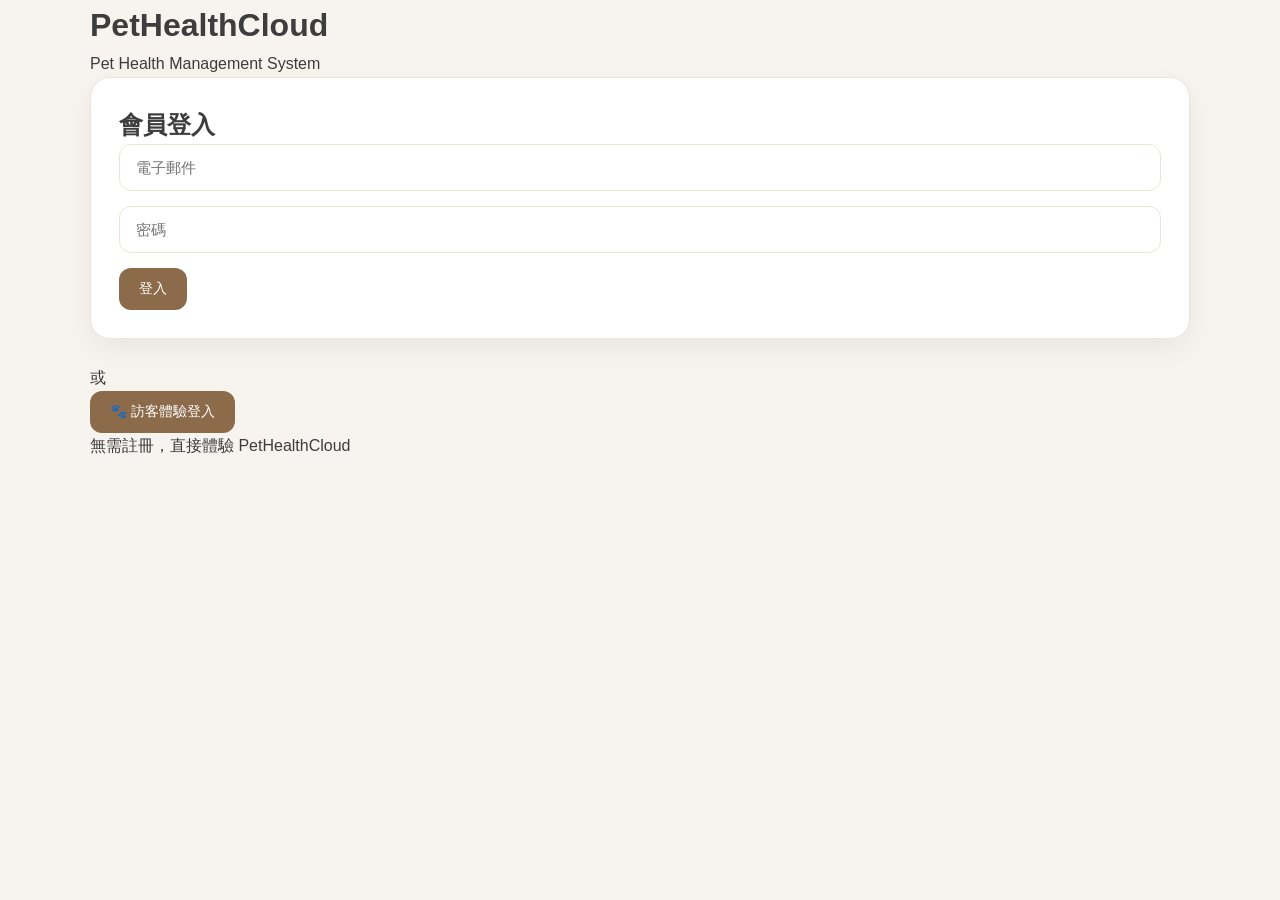
<file: src/main/resources/static/login.html>
<!DOCTYPE html>
<html lang="zh-TW">
<head>
    <meta charset="UTF-8">
    <meta name="viewport" content="width=device-width, initial-scale=1.0">
    <title>PetHealthCloud</title>

    <link rel="stylesheet" href="style.css">
</head>
<body>
    <div class="container">

    <h1>PetHealthCloud</h1>
    <p>Pet Health Management System</p>

    <div class="card">
        <h2>會員登入</h2>
        <input id="email" type="email" placeholder="電子郵件">
        <input id="password" type="password" placeholder="密碼">
        <button id="loginButton">登入</button>
    </div>

    <div class="guest-login">
    <p>或</p>

    <button id="guestLoginButton" type="button">
        🐾 訪客體驗登入
    </button>

    <p class="guest-hint">
        無需註冊，直接體驗 PetHealthCloud
    </p>
    </div>
        
    </div>
    <script src="script.js?v=0.6"></script>
</body>
</html>
</file>
<file: src/main/resources/static/style.css>
/* ===========================
   TeaCat v0.7
   Pet Health Dashboard
   MUJI × Apple Style
=========================== */

:root{
    --bg:#f7f4ef;
    --card:#ffffff;

    --primary:#8b6b4a;
    --primary-dark:#6d5238;
    --primary-soft:#f1e9df;

    --secondary:#d8c3a5;

    --border:#ece4d8;

    --text:#3d3d3d;
    --sub:#7b7b7b;

    --danger:#d46a6a;

    --shadow:0 10px 30px rgba(0,0,0,.06);
    --shadow-hover:0 14px 35px rgba(0,0,0,.09);

    --radius:20px;
}


/* ===========================
   Base
=========================== */

*{
    margin:0;
    padding:0;
    box-sizing:border-box;
}

body{
    font-family:"Segoe UI","Noto Sans TC",sans-serif;
    background:var(--bg);
    color:var(--text);
    line-height:1.6;
}

.container{
    width:min(1100px,92%);
    margin:0 auto;
    padding-bottom:60px;
}


/* ===========================
   Dashboard Header
=========================== */

.dashboard-header{
    margin-top:30px;

    background:rgba(255,255,255,.92);

    border:1px solid var(--border);
    border-radius:22px;

    padding:22px 26px;

    display:flex;
    justify-content:space-between;
    align-items:center;

    box-shadow:var(--shadow);

    position:sticky;
    top:15px;
    z-index:100;

    backdrop-filter:blur(12px);
}

.dashboard-header h1{
    color:var(--primary);
    font-size:27px;
    margin:0;
}

.dashboard-header p{
    color:var(--sub);
    font-size:14px;
    margin-top:2px;
}

.logout-button{
    background:transparent;
    color:var(--primary);
    border:1px solid var(--secondary);
}

.logout-button:hover{
    color:white;
}


/* ===========================
   Welcome
=========================== */

.welcome-section{
    padding:55px 5px 30px;
}

.welcome-section h2{
    font-size:30px;
    color:var(--text);
    margin-bottom:6px;
}

.welcome-section p{
    color:var(--sub);
}


/* ===========================
   Card
=========================== */

.card{
    background:var(--card);

    border:1px solid var(--border);
    border-radius:var(--radius);

    box-shadow:var(--shadow);

    padding:28px;
    margin-bottom:26px;

    transition:
        transform .25s ease,
        box-shadow .25s ease;
}

.card:hover{
    transform:translateY(-2px);
    box-shadow:var(--shadow-hover);
}


/* ===========================
   Section Header / Title
=========================== */

.section-header{
    display:flex;
    align-items:center;
    justify-content:space-between;
    gap:20px;
    margin-bottom:20px;
}

.section-header h2{
    margin:2px 0 0;
}

.section-label{
    font-size:11px;
    letter-spacing:1.6px;
    font-weight:700;
    color:var(--primary);
}

.section-title{
    margin-bottom:22px;
}

.section-title h2{
    font-size:20px;
    margin-bottom:3px;
}

.section-title p{
    color:var(--sub);
    font-size:14px;
}


/* ===========================
   Buttons
=========================== */

button{
    background:var(--primary);
    color:white;

    border:none;
    border-radius:12px;

    padding:12px 20px;

    font-size:14px;
    font-weight:500;

    cursor:pointer;

    transition:
        background .2s ease,
        transform .2s ease;
}

button:hover{
    background:var(--primary-dark);
    transform:translateY(-1px);
}

button:active{
    transform:scale(.98);
}

button:disabled{
    background:#d8d3cc;
    color:#888;
    cursor:not-allowed;
    transform:none;
}


/* ===========================
   Inputs
=========================== */

input,
select,
textarea{
    width:100%;

    padding:14px 16px;

    border:1px solid var(--border);
    border-radius:12px;

    background:white;
    color:var(--text);

    font-size:15px;

    margin-bottom:15px;

    transition:.2s;
}

input:focus,
select:focus,
textarea:focus{
    outline:none;

    border-color:var(--secondary);

    box-shadow:
        0 0 0 4px rgba(216,195,165,.25);
}

label{
    display:block;
    color:var(--sub);
    font-size:14px;
    margin-bottom:7px;
}

/* ===========================
   Pet Profile
=========================== */

.pet-profile-card{
    border-left:4px solid var(--secondary);
}

.pet-item{
    display:flex;
    align-items:center;
    gap:22px;

    background:#fbfaf8;
    border:1px solid var(--border);
    border-radius:18px;

    padding:22px;
    margin-top:15px;

    transition:
        transform .2s ease,
        box-shadow .2s ease;
}

.pet-item:hover{
    transform:translateY(-2px);
    box-shadow:0 8px 22px rgba(0,0,0,.06);
}


/* ===========================
   Pet Avatar
=========================== */

.pet-avatar{
    flex-shrink:0;
}

.pet-photo{
    width:90px;
    height:90px;

    object-fit:cover;
    border-radius:50%;

    border:4px solid white;

    box-shadow:
        0 4px 14px rgba(0,0,0,.10);
}

.pet-photo-placeholder{
    width:90px;
    height:90px;

    display:flex;
    align-items:center;
    justify-content:center;

    background:var(--primary-soft);

    border-radius:50%;
    border:4px solid white;

    font-size:38px;

    box-shadow:
        0 4px 14px rgba(0,0,0,.08);
}


/* ===========================
   Pet Information
=========================== */

.pet-info{
    flex:1;
    min-width:0;
}

.pet-name-row{
    display:flex;
    align-items:center;
    gap:10px;

    margin-bottom:12px;
}

.pet-name-row h3{
    font-size:22px;
    color:var(--text);
    margin:0;
}

.pet-status{
    display:inline-flex;
    align-items:center;

    background:var(--primary-soft);
    color:var(--primary);

    border-radius:999px;

    padding:4px 10px;

    font-size:12px;
    font-weight:600;
}

.pet-details{
    display:flex;
    align-items:center;
    flex-wrap:wrap;

    gap:10px 20px;

    color:var(--sub);
    font-size:14px;
}

.pet-details span{
    display:inline-flex;
    align-items:center;
    gap:4px;
}


/* ===========================
   Pet Actions
=========================== */

.pet-actions{
    display:flex;
    align-items:center;
    gap:9px;

    flex-shrink:0;
}

.pet-actions button{
    padding:10px 16px;
}



/* ===========================
   Empty State
=========================== */

.empty-state{
    background:#fbfaf8;

    border:1px dashed var(--secondary);
    border-radius:16px;

    padding:35px 20px;

    text-align:center;
}

.empty-state p{
    font-weight:600;
    margin-bottom:4px;
}

.empty-state span{
    color:var(--sub);
    font-size:14px;
}


/* ===========================
   TeaCat AI
=========================== */

.ai-card{
    background:
        linear-gradient(
            135deg,
            #ffffff,
            #f4ede4
        );
}

.ai-content{
    display:flex;
    justify-content:space-between;
    align-items:center;

    gap:35px;
}

.ai-content h2{
    margin:5px 0 8px;
}

.ai-content p{
    color:var(--sub);
    max-width:650px;
}

.ai-card small{
    display:block;
    margin-top:15px;
    color:var(--sub);
}


/* ===========================
   Add Pet
=========================== */

.add-pet-card{
    margin-top:10px;
}

.pet-form{
    max-width:650px;
}


/* ===========================
   Secondary / Danger Buttons
=========================== */

.btn-secondary{
    background:#bda58b;
}

.btn-secondary:hover{
    background:#a48b72;
}

.btn-danger{
    background:var(--danger);
}

.btn-danger:hover{
    background:#b94e4e;
}


/* ===========================
   Login Page
=========================== */

.login-card{
    max-width:420px;
    margin:80px auto;
}


/* ===========================
   Utility
=========================== */

.empty{
    color:var(--sub);
    text-align:center;
    padding:30px;
}

.loading{
    text-align:center;
    color:var(--primary);
    padding:20px;
}


/* ===========================
   Toast
=========================== */

.toast{
    position:fixed;

    right:25px;
    bottom:25px;

    background:var(--primary);
    color:white;

    padding:14px 22px;

    border-radius:12px;

    box-shadow:var(--shadow);

    opacity:0;

    transition:.3s;
}

.toast.show{
    opacity:1;
}


/* ===========================
   Tablet
=========================== */

@media(max-width:768px){

    .container{
        width:94%;
    }

    .dashboard-header{
        margin-top:15px;
        top:8px;
    }

    .welcome-section{
        padding:35px 4px 22px;
    }

    .welcome-section h2{
        font-size:25px;
    }

    .health-grid{
        grid-template-columns:1fr;
    }

    .ai-content{
        flex-direction:column;
        align-items:flex-start;
    }

    
}


/* ===========================
   Mobile
=========================== */

@media(max-width:480px){

    .container{
        width:92%;
    }

    .dashboard-header{
        padding:16px 18px;
    }

    .dashboard-header h1{
        font-size:22px;
    }

    .dashboard-header p{
        display:none;
    }

    .welcome-section h2{
        font-size:23px;
    }

    .card{
        padding:21px;
        border-radius:17px;
    }

    .section-header{
        align-items:flex-start;
    }

    .health-grid{
        gap:12px;
    }

    .health-card{
        min-height:auto;
    }

    button{
        padding:11px 16px;
    }
}

/* ===========================
   Pet Card Responsive
=========================== */

@media(max-width:768px){

    .pet-item{
        align-items:flex-start;
    }

    .pet-photo,
    .pet-photo-placeholder{
        width:78px;
        height:78px;
    }

    .pet-photo-placeholder{
        font-size:32px;
    }

    .pet-details{
        flex-direction:column;
        align-items:flex-start;
        gap:6px;
    }
}

@media(max-width:600px){

    .pet-item{
        flex-direction:column;
        align-items:center;
        text-align:center;

        padding:22px 18px;
    }

    .pet-photo,
    .pet-photo-placeholder{
        width:100px;
        height:100px;
    }

    .pet-photo-placeholder{
        font-size:40px;
    }

    .pet-name-row{
        justify-content:center;
    }

    .pet-details{
        align-items:center;
    }

    .pet-actions{
        width:100%;
        margin-top:5px;
    }

    .pet-actions button{
        flex:1;
    }
}

/* ===========================
   TeaCat v0.7.1
   Responsive Navigation
=========================== */


/* ===========================
   Brand
=========================== */

.brand{
    text-decoration:none;
    color:inherit;
    flex-shrink:0;
}

.brand h1{
    color:var(--primary);
}

.brand p{
    color:var(--sub);
}


/* ===========================
   Desktop Navigation
=========================== */

.desktop-nav{
    display:flex;
    align-items:center;
    justify-content:center;
    gap:6px;

    margin:0 20px;
}

.desktop-nav a{
    text-decoration:none;

    color:var(--sub);

    padding:9px 12px;

    border-radius:10px;

    font-size:14px;
    font-weight:600;

    white-space:nowrap;

    transition:
        background .2s ease,
        color .2s ease,
        transform .2s ease;
}

.desktop-nav a:hover{
    background:var(--primary-soft);
    color:var(--primary);

    transform:translateY(-1px);
}

.desktop-nav a.active{
    background:var(--primary-soft);
    color:var(--primary);
}


/* ===========================
   Manage Pet Link
=========================== */

.pet-manage-link{
    display:inline-flex;

    align-items:center;
    justify-content:center;

    text-decoration:none;

    background:var(--primary);
    color:white;

    border-radius:12px;

    padding:10px 16px;

    font-size:14px;
    font-weight:500;

    white-space:nowrap;

    transition:
        background .2s ease,
        transform .2s ease;
}

.pet-manage-link:hover{
    background:var(--primary-dark);

    transform:translateY(-1px);
}


/* ===========================
   Mobile Bottom Navigation
=========================== */

.mobile-bottom-nav{
    display:none;
}


/* ===========================
   Tablet / Mobile Navigation
=========================== */

@media(max-width:768px){

    /* Desktop nav disappears */
    .desktop-nav{
        display:none;
    }


    /* Bottom Navigation */
    .mobile-bottom-nav{

        position:fixed;

        left:50%;
        bottom:10px;

        transform:translateX(-50%);

        z-index:200;

        width:min(94%,520px);

        display:grid;

        grid-template-columns:
            repeat(4,1fr);

        gap:4px;

        background:
            rgba(255,255,255,.96);

        border:
            1px solid var(--border);

        border-radius:18px;

        box-shadow:
            0 10px 30px
            rgba(0,0,0,.12);

        backdrop-filter:
            blur(12px);

        -webkit-backdrop-filter:
            blur(12px);

        padding:7px;
    }


    .mobile-bottom-nav a{

        min-height:52px;

        display:flex;

        flex-direction:column;

        align-items:center;
        justify-content:center;

        gap:3px;

        text-decoration:none;

        color:var(--sub);

        border-radius:12px;

        transition:
            background .2s ease,
            color .2s ease;
    }


    .mobile-bottom-nav a span{

        font-size:20px;

        line-height:1;
    }


    .mobile-bottom-nav a small{

        font-size:11px;

        line-height:1.2;
    }


    .mobile-bottom-nav a:hover{

        background:var(--primary-soft);

        color:var(--primary);
    }


    .mobile-bottom-nav a.active{

        background:var(--primary-soft);

        color:var(--primary);

        font-weight:700;
    }


    /* Prevent bottom navigation
       from covering page content */
    body{
        padding-bottom:85px;
    }


    /* Header only keeps
       TeaCat + Logout */
    .dashboard-header{
        gap:12px;
    }


    /* Manage button */
    .pet-manage-link{
        width:100%;
    }

}


/* ===========================
   Small Mobile
=========================== */

@media(max-width:480px){

    .mobile-bottom-nav{

        width:94%;

        bottom:8px;

        padding:6px;

        border-radius:16px;
    }


    .mobile-bottom-nav a{

        min-height:50px;

        border-radius:11px;
    }


    .mobile-bottom-nav a span{

        font-size:19px;
    }


    .mobile-bottom-nav a small{

        font-size:10px;
    }


    .pet-manage-link{

        width:100%;

        padding:11px 16px;
    }

}
</file>
